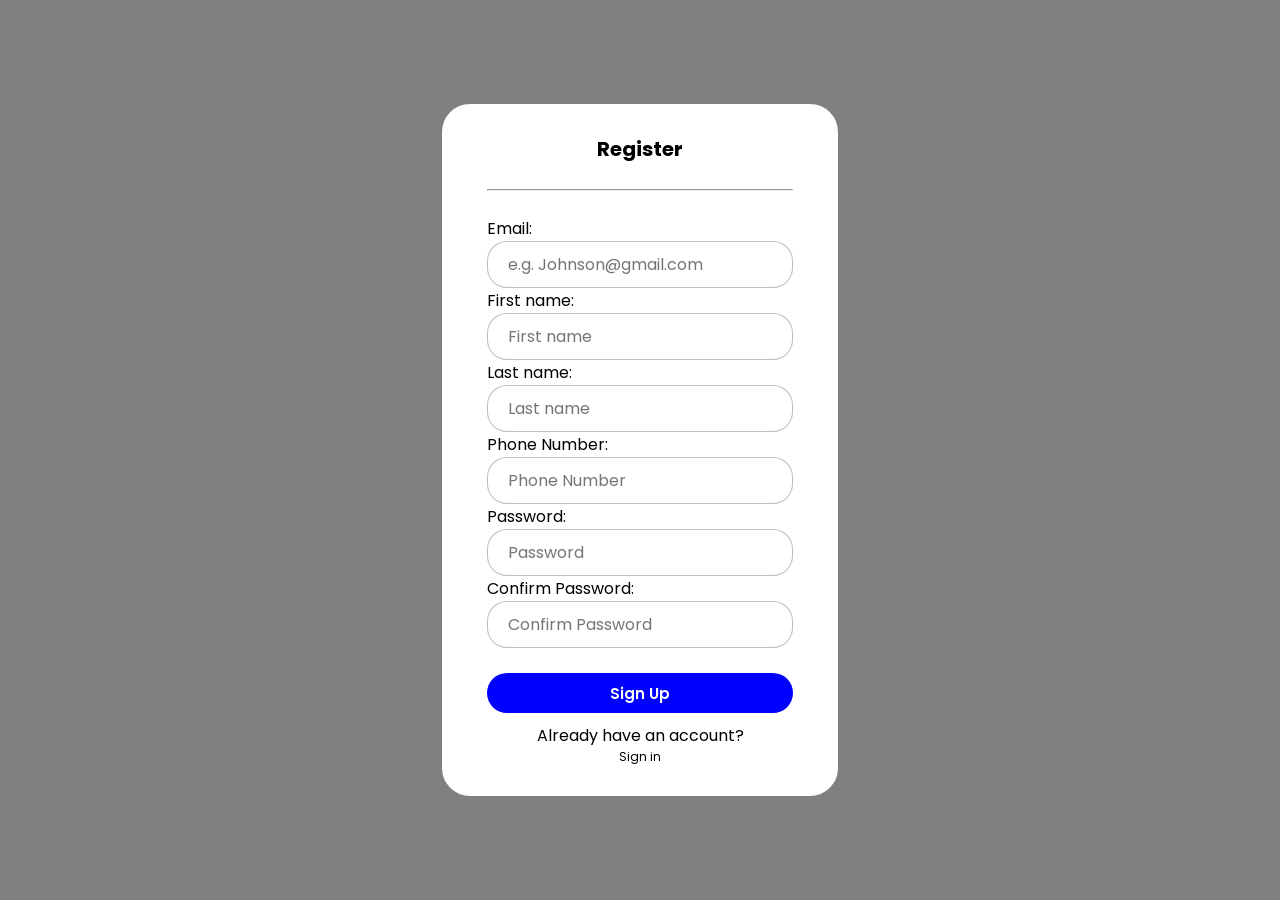
<file: create.html>
<!DOCTYPE html>
<html>
      <head>
            <title>Register Page</title>
            <link rel="stylesheet" href="./create_acc.css" />
      </head>
      <body>
            <div class="box-wrap">
                  <form action="">
                        <h1>Register</h1>
                        <br />
                        <hr />
                        <br />
                                    <div class="input-box">
                              <label for="Email">Email:</label>
                              <br />
                              <input 
                              type="email" 
                              id="Email"
                              placeholder="e.g. Johnson@gmail.com" required/>
                        </div>
                        <div class="input-box">
                              <label for="First name">First name:</label>
                              <input
                                    type="text"
                                    placeholder="First name"
                                    autofocus
                                    required />
                        </div>
                        <div class="input-box">
                              <label for="Last name">Last name:</label>
                              <input
                                    type="text"
                                    placeholder="Last name"
                                    autofocus
                                    required />
                        </div>
                        <div class="input-box">
                              <label for="phone number">Phone Number:</label>
                              <input
                                    type="tel"
                                    placeholder="Phone Number"
                                    autofocus
                                    requied />
                        </div>
                        <div class="input-box">
                              <label for="password">Password:</label>
                              <input
                                    type="password"
                                    placeholder="Password"
                                    autofocus
                                    requied />
                        </div>
                        <div class="input-box">
                              <label for="confirm password">
                                    Confirm Password:
                              </label>
                              <input
                                    type="password"
                                    placeholder="Confirm Password"
                                    autofocus
                                    requied />
                        </div>
                        <br />
                        <button class="button">Sign Up</button>
                        <div class="signin">
                              <p class="ahaa">Already have an account?</p>
                              <p><a href="#" class="sgi">Sign in</a></p>
                        </div>
                  </form>
            </div>
      </body>
</html>
</file>
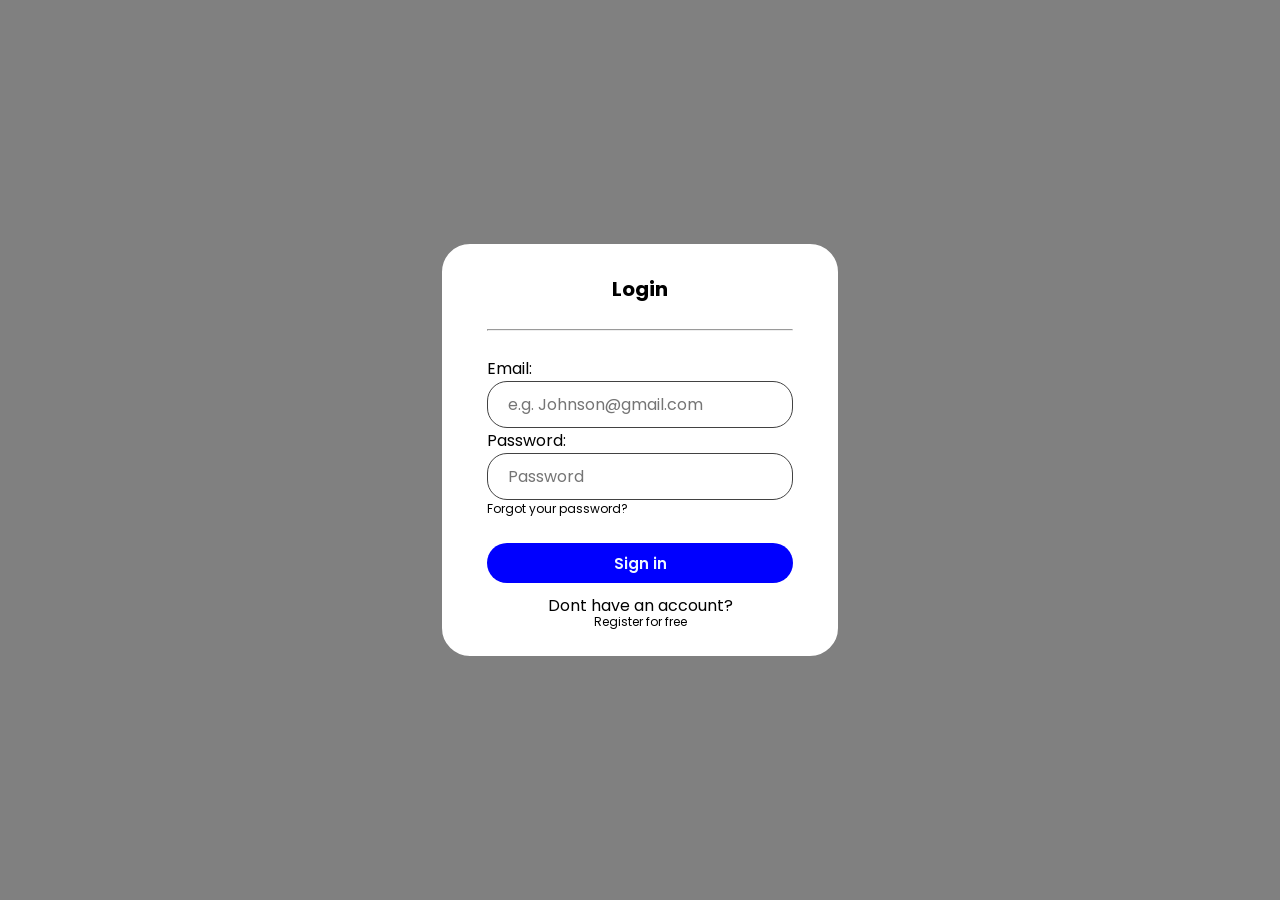
<file: form.html>
<!DOCTYPE html>
<html>
      <head>
            <title>Login Page</title>
            <link rel="stylesheet" href="./register.css" />
      </head>
      <body>
            <div class="box-wrap">
                  <form action="">
                        <h1>Login</h1>
                        <br />
                        <hr />
                        <br />
                        <div class="input-box">
                              <label for="Email">Email:</label>
                              <br />
                              <input 
                              type="email" 
                              id="Email"
                              placeholder="e.g. Johnson@gmail.com" required/>
                        </div>
                        <div class="input-box">
                              <label for="password">Password:</label>
                              <input
                                    type="password"
                                    placeholder="Password"
                                    autofocus
                                    requied />
                                    <p><a href="#" class="fyp">Forgot your password?</a></p>
                        </div>
                        <br />
                        <button class="button">Sign in</button>
                        <br>
                        <div class="register">
                              <p class="dha">Dont have an account?</p>
                              <p><a href="./create.html" class="rff">Register for free</a></p>
                        </div>
                  </form>
            </div>
      </body>
</html>
</file>
<file: create_acc.css>
@import url('https://fonts.googleapis.com/css2?family=Poppins:ital,wght@0,100;0,200;0,300;0,400;0,500;0,600;0,700;0,800;0,900;1,100;1,200;1,300;1,400;1,500;1,600;1,700;1,800;1,900&display=swap');
*{
    margin: 0;
    padding: 0;
    box-sizing: border-box;
    font-family: "Poppins", sans-serif;
}
body{
    display: flex;
    justify-content: center;
    align-items: center;
    min-height: 100vh;
    background-color: gray;
}
.box-wrap{
    width: 400px;
    background-color: white;
    border: 2px solid gray;
    color: rgb(0, 0, 0);
    border-radius: 30px;
    padding: 30px 45px;
}
.box-wrap h1{
    font-size: 20px;
    text-align: center;
}
.input-box input{
    width: 100%;
    height: 100%;
    background: #fff;
    border:1px solid rgba(0, 0, 0, 0.253);
    outline: none;
    border-radius: 20px;
    font-size: 16px;
    color: rgb(0, 0, 0);
    padding: 10px 45px 10px 20px;
}
input:hover{
    transition: all;
    border: 1px solid rgb(185, 185, 255);
}
.box-wrap .button{
    width: 100%;
    height: 40px;
    border-radius: 30px;
    border: none;
    outline: none;
    background-color:blue;
    cursor: pointer;
    font-size: 15px;
    color:white;
    font-weight: 600;
}
.ahaa{
    display: flex;
    justify-content: center;

    margin: 10px;
}
p a{
    display: flex;
    font-size: 12px;
    color: black;
    justify-content: center;
    margin-top: -10px;
    text-decoration: none;
}
a:hover{
    text-decoration: underline;
}
</file>
<file: register.css>
@import url('https://fonts.googleapis.com/css2?family=Poppins:ital,wght@0,100;0,200;0,300;0,400;0,500;0,600;0,700;0,800;0,900;1,100;1,200;1,300;1,400;1,500;1,600;1,700;1,800;1,900&display=swap');
*{
    margin: 0;
    padding: 0;
    box-sizing: border-box;
    font-family: "Poppins", sans-serif;
}
body{
    display: flex;
    justify-content: center;
    align-items: center;
    min-height: 100vh;
    background-color: gray;
}
.box-wrap{
    width: 400px;
    background-color: white;
    border: 2px solid gray;
    color: rgb(0, 0, 0);
    border-radius: 30px;
    padding: 30px 45px;
}
.box-wrap h1{
    font-size: 20px;
    text-align: center;
}
.input-box input{
    width: 100%;
    height: 100%;
    background: #fff;
    border: black;
    outline: black;
    border: 1px solid rgb(66, 66, 66);
    border-radius: 20px;
    font-size: 16px;
    color: rgb(0, 0, 0);
    padding: 10px 45px 10px 20px;
}
input:hover{
    transition: all;
    border: 1px solid rgb(185, 185, 255);
}
.box-wrap .button{
    width: 100%;
    height: 40px;
    border-radius: 30px;
    border: none;
    outline: none;
    background-color:blue;
    cursor: pointer;
    font-size: 15px;
    color: aliceblue;
    font-weight: 600;
}
p a{
    display: flex;
    text-decoration: none;
    font-size: 12px;
    color: black;
}
.register p{
    display: flex;
    margin-bottom: -5px;
    justify-content: center;
}
.dha{
    margin: 10px;
}
.rff:hover{
    text-decoration: underline;
}
.fyp:hover{
    text-decoration: underline;
}
</file>
